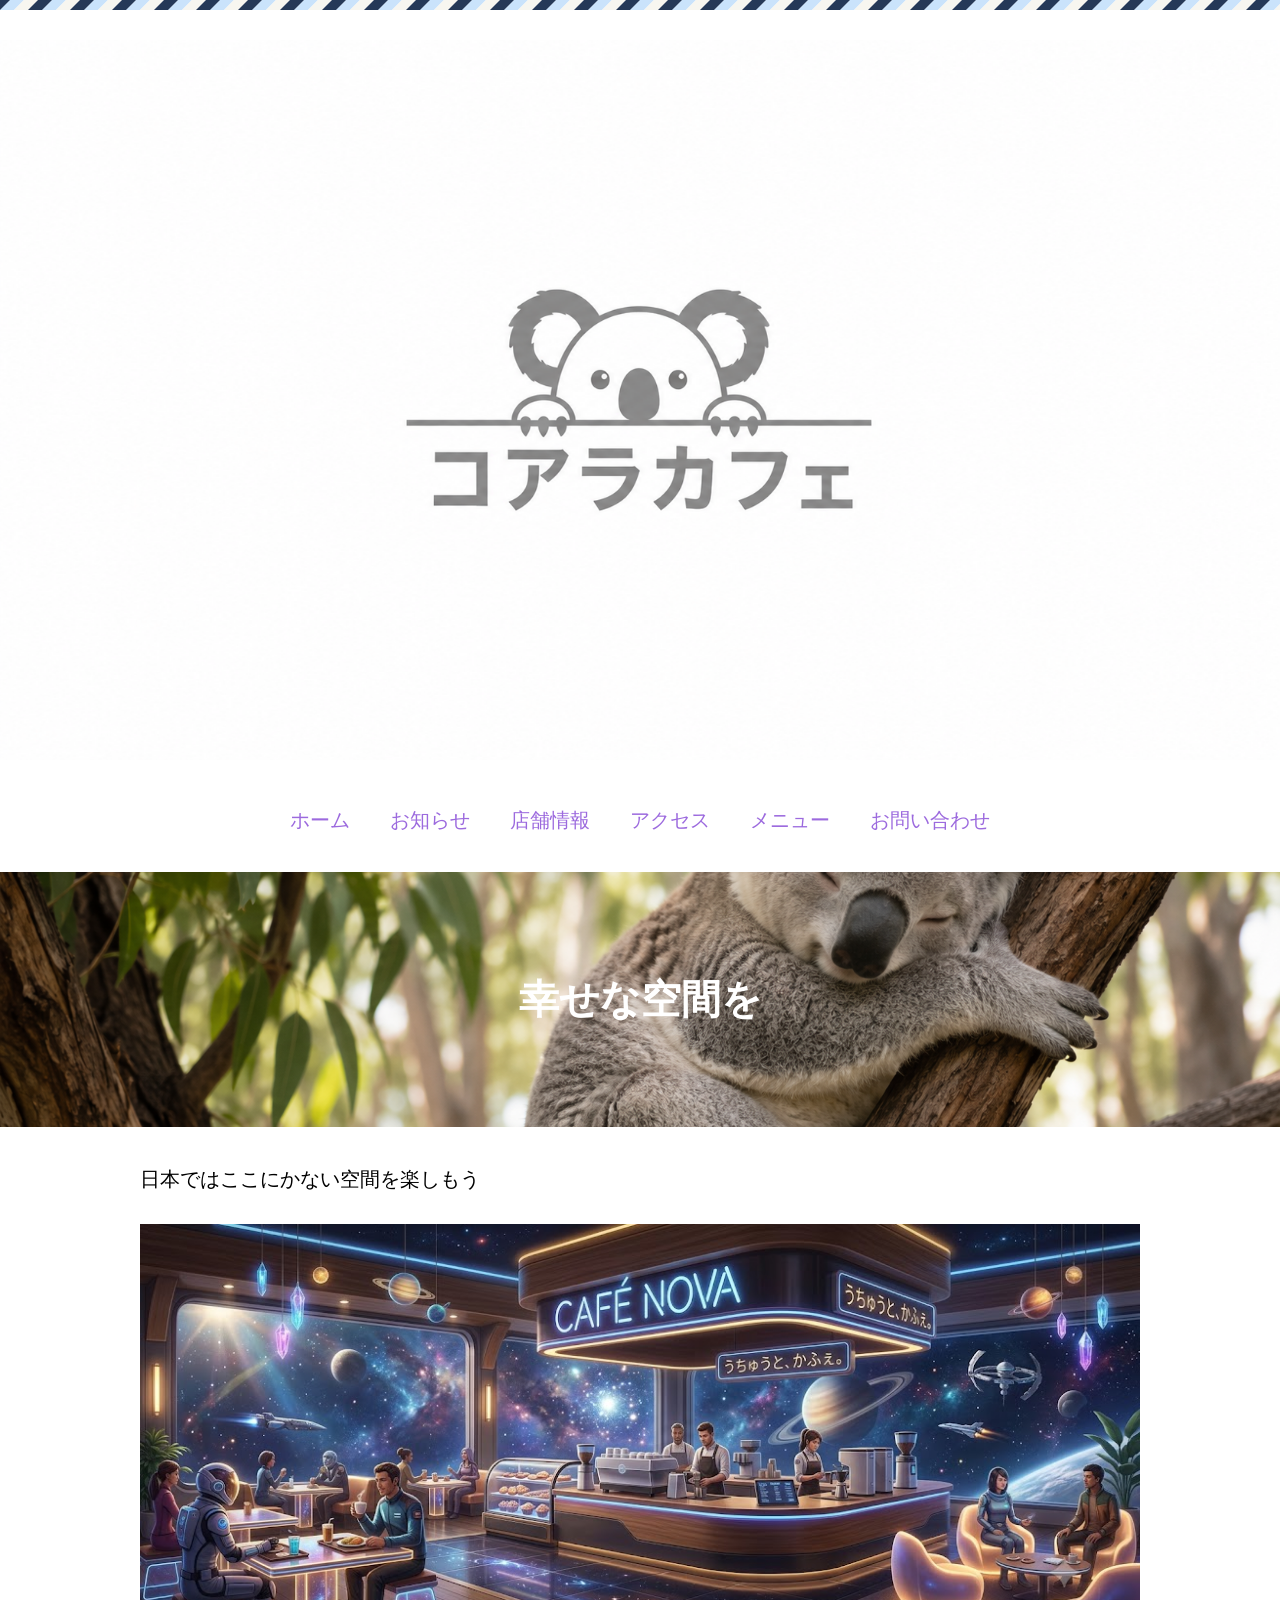
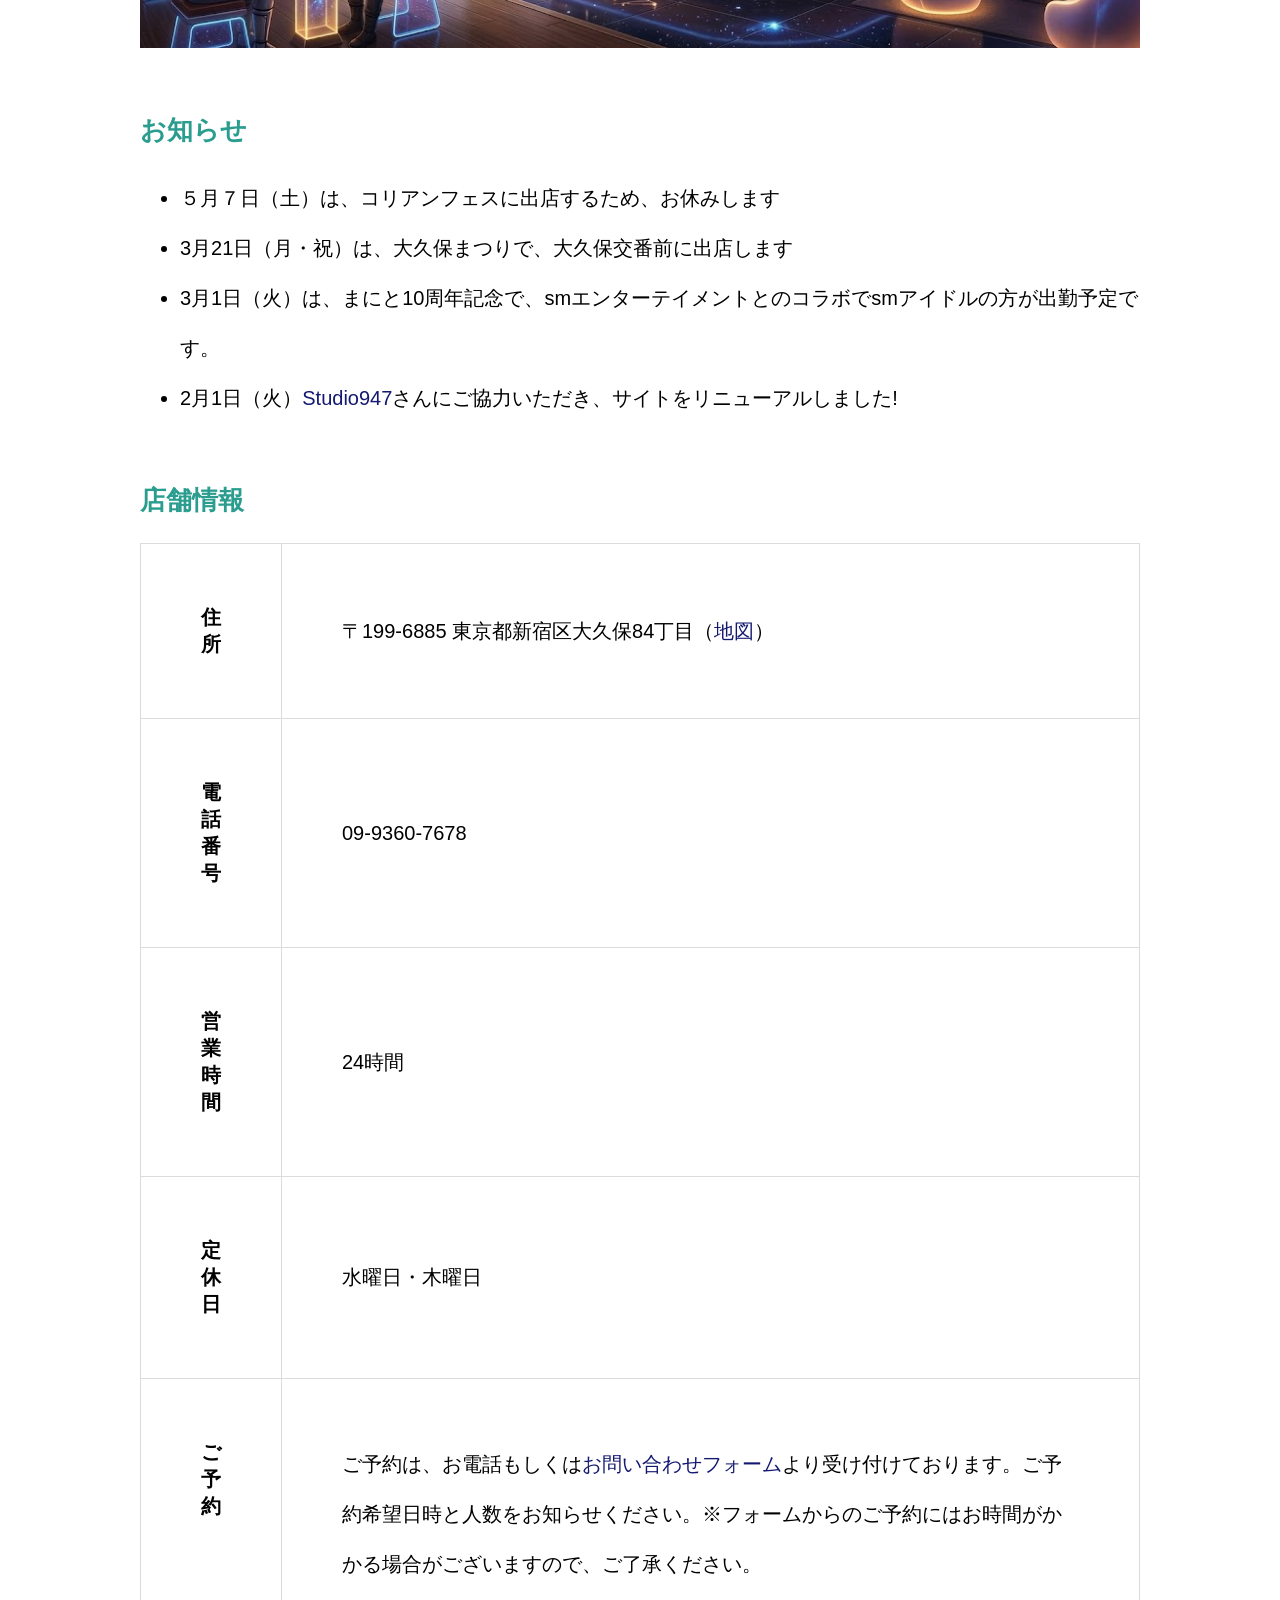
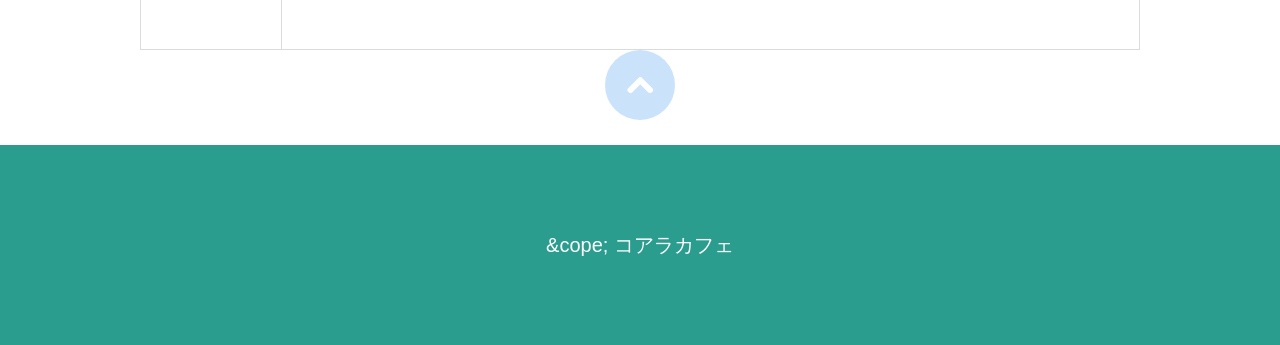
<file: index.html>
<!DOCTYPE html>
<html>
      <head>
      <meta charset="UTF-8">
     <meta name="viewport" content="width=device-
width, initial-scale=1">
      <title>コアラカフェ</title>
      <link rel="stylesheet" href="css/style.css">
   </head>
   
   <body id="top">
   <!--ヘッダー-->

      <header class="header">
         <div class="logo">
            <a href="index.html"><img src="images/logo.jpg" alt="コアラカフェ"> </a>
         </div>
         <nav class="nav">
            <ul>
               <li><a href="index.html">ホーム</a></li>
               <li><a href="index.html#news">お知らせ</a></li>
               <li><a href="index.html#shop">店舗情報</a></li>
               <li><a href="access.html">アクセス</a></li>
               <li><a href="menu.html">メニュー</a></li>
               <li><a href="contact.html">お問い合わせ</a></li>
            </ul> 

         </nav>

      </header>    

      <!--ヘッダーここまで-->    

      <h1 class="hero index">幸せな空間を</h1>

      <!--メイン-->

      <main>


         <p>日本ではここにかない空間を楽しもう
         </p>
         <img src="images/banner.jpg" alt="ここにしかない、異世界メニュー">
         <div id="news">
            <h2>お知らせ</h2>
            <ul>
               <li>５月７日（土）は、コリアンフェスに出店するため、お休みします</li>
               <li>3月21日（月・祝）は、大久保まつりで、大久保交番前に出店します</li>
               <li>3月1日（火）は、まにと10周年記念で、smエンターテイメントとのコラボでsmアイドルの方が出勤予定です。</li>
               <li>2月1日（火）<a href="https://studio947.net" target="_blank">Studio947</a>さんにご協力いただき、サイトをリニューアルしました!</li>
            </ul>
         </div>

         <div id="shop">
            <h2>店舗情報</h2>
            <table class="shop-info">
               <tr>
                  <th>住所</th>
                  <td>〒199-6885 東京都新宿区大久保84丁目（<a href="access.html">地図</a>）</td>
               </tr> 
               <tr>
                  <th>電話番号</th>
                  <td>09-9360-7678</td>
               </tr>  
               <tr>
                  <th>営業時間</th>
                  <td>24時間</td>
               </tr> 
               <tr>
                  <th>定休日</th>
                  <td>水曜日・木曜日</td>
               </tr> 
               <tr>
                  <th>ご予約</th>
                  <td>ご予約は、お電話もしくは<a href="contact.html">お問い合わせフォーム</a>より受け付けております。ご予約希望日時と人数をお知らせください。※フォームからのご予約にはお時間がかかる場合がございますので、ご了承ください。</td>
               </tr> 
            </table>
         </div>
      </main>
      <!--メインここまで-->
      <!--フッター-->
      <footer>
         <div class="gotop">
            <a href="#top"><img src="images/gotop.svg" alt="ページトップへ戻る"></a></div>
      
         <p class="copyright">&cope; コアラカフェ</p>

      </footer>
      <!--フッターここまで-->

   </body>
</html>
</file>
<file: css/style.css>
/* すべてのページに適用される設定 */
html{
    font-size: 20px;
     font-family:sans-serif;
}
*{
    box-sizing: border-box;
}
body{
    margin:0;
}
p,li,td{
  line-height: 2.5;
}
main h2{
    font-size: 2rem;
}

a:link{
    color: #131970;
    text-decoration: none;
}
a:visited{
    color: #131970;
    text-decoration: none;
}
a:hover{
     color: #131970;
    text-decoration: underline;
}
a:active{
    color:#131970;
    text-decoration: underline;
}
img{
    max-width: 100%;
}


/* すべてのページに適用ーヘッダー */
.header{
    padding-top: 40px;
    background-image: url(../images/stripe.png);
    background-repeat: repeat-x;
}
.logo{
    text-align:center;
}
.nav ul{
    margin: 30px 0 0 0;
    padding: 0;
    list-style-type: none;
    display: flex;
    justify-content: center;
    gap: 40px;
}
.nav a:link{
    color: #9C6ADE;
}
.nav a:visited{
    color: #9C6ADE;
}
.nav a:hover{
    text-decoration: none;
}
.nav a:active{
    text-decoration: none;
}
/* すべてのページに適用ーヒーロー */
.hero{
    padding: 137px 0;
    background-repeat: no-repeat;
    background-position: center;
    background-size: cover;
    color:#FFFFFF;
    text-align:center
}
.hero.index{
    padding: 100px 0;
    background-image: 
    url(../images/kokokoara.jpg);
}
.hero.access{
    background-image: url(../images/sora-access.jpg);
    
}
.hero.menu{
    background-image: url(../images/umi-menu.jpg);
}
.hero.contact{
    background-image: url(../images/earth-contact.jpg);
}

/* すべてのページに適用ーメインー */
main{

    margin:0 auto 0 auto;
    max-width: 1000px;
}
main h2{
    margin:60px 0 20px 0;
    border-bottom:2px solid FE'';
    padding:0 0 5px 0;
    color:#2A9D8F;
    font-size:1.3rem;
}

/* すべてのページに適用ーフッター */
.gotop{
    text-align: center;
}
.copyright{
    margin-top:20px;
    margin-bottom:0;
    padding-top:75px;
    padding-bottom:75px;
    background-color: #2A9D8F;
    color:#FFFFFF;
    text-align:center;
}

/*個別のスタイル*-index.html*/
.logo-whale{ text-align:center;}
.shop-info{
    border-collapse: collapse;
}
.shop-info th,.shop-info td{
    border: 1px solid #DBDBDB;
    padding: 60px;
}

.shop-info th{
    width: 112px;
    text-align: left;
    vertical-align: top;
}

.items{
    display: grid;
    grid-template-columns: 1fr;
    gap: 20px;
}
/*contact.html*/
form{
    margin: 0 auto;
    max-width: 640px;
}
input[type="text"],textarea{
    padding:6px;
    width: 100%;
    font-size: 1rem;
}
textarea{
    height: 140px;
}
.submit {
 text-align: center;
}
input[type="submit"] {
 border: none;
padding: 20px;
 width: 200px;
 background-color: #2A9D8F;
color: #FFFFFF;
 font-size: 1rem;
}

/* モバイル対応*/
@media (max-width: 767px) {
    .nav ul{
        flex-wrap: wrap;
        gap: 20px;
    }
    main { padding: 0 4%; }
/* index.html */
.hero.index {
   padding: 28vh 0 ;
 }
 /* menu.html */
 .items {
    grid-template-columns: 1fr 1fr;
 }
}
</file>
